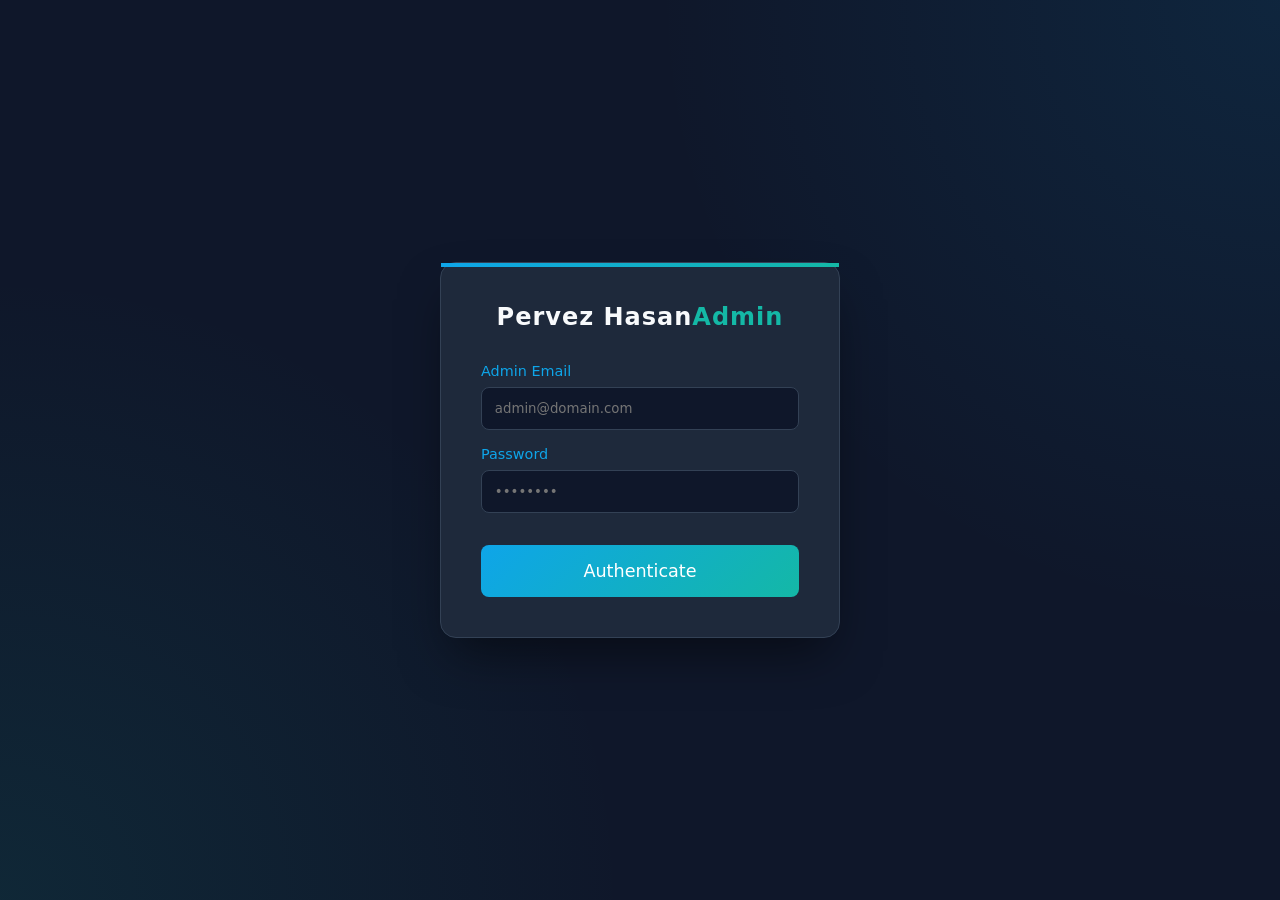
<file: admin.html>
<!DOCTYPE html>
<html lang="en">
<head>
    <meta charset="UTF-8">
    <meta name="viewport" content="width=device-width, initial-scale=1.0">
    <title>Platform Admin Dashboard - AsuX AI</title>
    <link rel="stylesheet" href="style.css">
</head>
<body class="admin-page">

    <div id="admin-login-overlay">
        <div class="auth-card">
            <div class="brand">Pervez Hasan<span>Admin</span></div>
            <form id="admin-login-form" onsubmit="handleAdminLogin(event)">
                <div class="form-group">
                    <label>Admin Email</label>
                    <input type="email" id="admin-email-input" required placeholder="admin@domain.com">
                </div>
                <div class="form-group">
                    <label>Password</label>
                    <input type="password" id="admin-password-input" required placeholder="••••••••">
                </div>
                <button type="submit" class="btn-primary" id="admin-login-btn" style="width: 100%; padding: 1rem; margin-top: 1rem; font-size: 1.1rem; background: linear-gradient(135deg, var(--accent-blue), var(--accent-teal)); border: none; border-radius: 8px;">Authenticate</button>
                <div id="admin-error-msg" class="error-text"></div>
            </form>
        </div>
    </div>

    <div class="sidebar">
        <div class="brand">Pervez Hasan<span>Admin</span></div>
        <div class="nav-item active" onclick="switchTab('dashboard', this)">📊 Dashboard Overview</div>
        <div class="nav-item" onclick="switchTab('upload', this)">📤 Upload Chapter</div>
        <div style="margin-top: auto;">
            <div class="nav-item" style="color: var(--danger);" onclick="handleLogout()">🚪 Logout</div>
        </div>
    </div>

    <div class="main-wrapper">
        <div class="top-header">
            <div class="header-title" id="current-tab-title">Dashboard Overview</div>
            <div class="admin-profile">
                <span id="admin-email">Admin Portal</span>
                <div class="admin-avatar">A</div>
            </div>
        </div>

        <div id="view-dashboard" class="view-section active">
            <div class="stats-grid">
                <div class="stat-card">
                    <div class="stat-title">Total Readers</div>
                    <div class="stat-value" id="stat-users">--</div>
                </div>
                <div class="stat-card">
                    <div class="stat-title">Total Chapters</div>
                    <div class="stat-value" id="stat-chapters">--</div>
                </div>
                <div class="stat-card">
                    <div class="stat-title">Total Feedback</div>
                    <div class="stat-value" id="stat-feedback">--</div>
                </div>
            </div>
            <div class="table-container">
                <div class="table-header">
                    <h3>Recent Chapter Feedback</h3>
                    <button class="btn-primary" onclick="refreshData()">↻ Refresh Data</button>
                </div>
                <table>
                    <thead>
                        <tr>
                            <th>Date</th>
                            <th>User</th>
                            <th>Chapter</th>
                            <th>Key Takeaways</th>
                            <th>Status</th>
                            <th>Actions</th>
                        </tr>
                    </thead>
                    <tbody id="feedback-table-body">
                        <tr><td colspan="6" style="text-align: center;">Loading data...</td></tr>
                    </tbody>
                </table>
            </div>
        </div>

        <div id="view-upload" class="view-section">
            <div class="table-container" style="max-width: 700px; border-color: var(--accent-teal);">
                <div class="table-header"><h3>Upload New Chapter</h3></div>
                <form id="upload-chapter-form" onsubmit="handleChapterUpload(event)">
                    <div class="form-group">
                        <label>Chapter Number</label>
                        <input type="number" id="chap-number" required placeholder="e.g., 6">
                    </div>
                    <div class="form-group">
                        <label>Chapter Title</label>
                        <input type="text" id="chap-title" required placeholder="e.g., Advanced Neural Networks">
                    </div>
                    <div class="upload-zone" onclick="document.getElementById('file-input').click()">
                        <h4 style="color: var(--accent-blue);">📄 Click to select PDF file</h4>
                        <p id="file-name-display">No file selected</p>
                        <input type="file" id="file-input" accept="application/pdf" required onchange="updateFileName(this)">
                    </div>
                    <button type="submit" class="btn-primary" id="upload-btn" style="width: 100%; padding: 1rem; font-size: 1.1rem;">🚀 Upload & Publish</button>
                </form>
            </div>
        </div>
    </div>

    <div class="modal-overlay" id="feedback-modal">
        <div class="modal-card">
            <div class="modal-header">
                <h3>Feedback Review: <span id="modal-username-title" style="color: white;">User</span></h3>
                <button class="close-btn" onclick="closeModal()">&times;</button>
            </div>
            <div class="modal-body" id="modal-feedback-content"></div>
        </div>
    </div>

    <script src="script.js"></script>
</body>
</html>
</file>
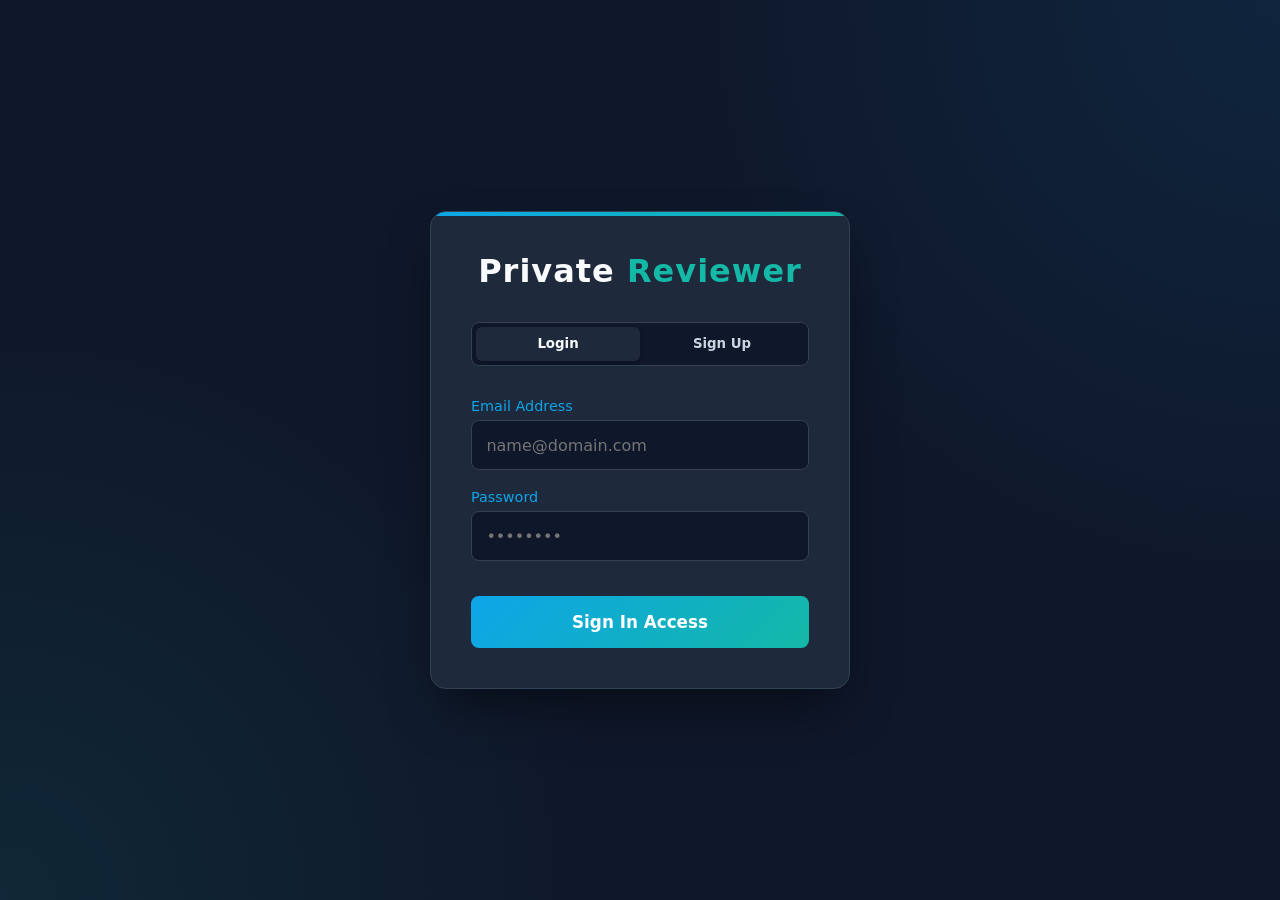
<file: auth.html>
<!DOCTYPE html>
<html lang="en">
<head>
    <meta charset="UTF-8">
    <meta name="viewport" content="width=device-width, initial-scale=1.0">
    <title>Auth -Book Review</title>
    <link rel="stylesheet" href="style.css">
</head>
<body class="auth-page">

    <div class="auth-card">
        <div class="brand">Private<span> Reviewer</span></div>

        <div class="tab-container">
            <button class="tab-btn active" onclick="switchTab('login')" id="btn-login">Login</button>
            <button class="tab-btn" onclick="switchTab('signup')" id="btn-signup">Sign Up</button>
        </div>

        <div id="system-message" class="message-box"></div>

        <form id="form-login" class="form-section active" onsubmit="handleLogin(event)">
            <div class="form-group">
                <label>Email Address</label>
                <input type="email" id="login-email" required placeholder="name@domain.com">
            </div>
            <div class="form-group">
                <label>Password</label>
                <input type="password" id="login-password" required placeholder="••••••••">
            </div>
            <button type="submit" class="submit-btn" id="submit-login">Sign In Access</button>
        </form>

        <form id="form-signup" class="form-section" onsubmit="handleSignup(event)">
            <div class="form-group">
                <label>Full Name</label>
                <input type="text" id="signup-name" required placeholder="e.g. Pervez Hasan">
            </div>
            <div class="form-group">
                <label>Email Address</label>
                <input type="email" id="signup-email" required placeholder="name@domain.com">
            </div>
            <div class="form-group">
                <label>Password</label>
                <input type="password" id="signup-password" required minlength="6" placeholder="Create a strong password">
            </div>
            <button type="submit" class="submit-btn" id="submit-signup">Create Account</button>
        </form>
    </div>

    <script src="script.js"></script>
</body>
</html>
</file>
<file: style.css>
/* ==========================================
   GLOBAL VARIABLES & RESETS
   ========================================== */
:root {
    --bg-main: #0f172a;
    --bg-panel: #1e293b;
    --bg-panel-light: #334155;
    --text-main: #f8fafc;
    --text-muted: #cbd5e1;
    --accent-blue: #0ea5e9;
    --accent-teal: #14b8a6;
    --border-color: #334155;
    --danger: #ef4444;
    --danger-red: #ef4444;
    --success: #10b981;
}

* {
    box-sizing: border-box;
    margin: 0;
    padding: 0;
    font-family: 'Segoe UI', system-ui, -apple-system, sans-serif;
}

body {
    background-color: var(--bg-main);
    color: var(--text-main);
}

::-webkit-scrollbar { width: 10px; }
::-webkit-scrollbar-track { background: var(--bg-panel); }
::-webkit-scrollbar-thumb { background: var(--border-color); border-radius: 5px; }
::-webkit-scrollbar-thumb:hover { background: var(--bg-panel-light); }


/* ==========================================
   1. INDEX (READER) PAGE STYLES
   ========================================== */
body.index-page {
    height: 100vh;
    display: flex;
    padding: 1rem;
    gap: 1.5rem;
    overflow: hidden;
    user-select: none;
}
.index-page .sidebar { width: 260px; background: var(--bg-panel); border-radius: 16px; border: 1px solid var(--border-color); padding: 1.5rem 1rem; display: flex; flex-direction: column; box-shadow: 0 10px 15px -3px rgba(0, 0, 0, 0.5); z-index: 5; }
.index-page .sidebar h2 { font-size: 1.2rem; margin-bottom: 1.5rem; color: var(--accent-teal); text-transform: uppercase; letter-spacing: 1px; text-align: center; }
.index-page .chapters-list { display: flex; flex-direction: column; overflow-y: auto; }
.index-page .chapter-btn { background: transparent; border: 1px solid var(--border-color); color: var(--text-muted); padding: 0.8rem 1rem; margin-bottom: 0.8rem; border-radius: 8px; cursor: pointer; text-align: left; transition: all 0.2s ease; font-weight: 500; }
.index-page .chapter-btn:hover { border-color: var(--accent-blue); color: var(--text-main); background: rgba(14, 165, 233, 0.1); }
.index-page .chapter-btn.active { background: var(--accent-blue); color: white; border-color: var(--accent-blue); }
.index-page .main-content { flex: 1; display: flex; flex-direction: column; gap: 1.5rem; position: relative; }
.index-page .profile-container { position: absolute; top: 0; right: 0; z-index: 20; display: flex; flex-direction: column; align-items: flex-end; }
.index-page .profile-icon { width: 40px; height: 40px; background: linear-gradient(135deg, var(--accent-blue), var(--accent-teal)); border-radius: 50%; display: flex; align-items: center; justify-content: center; font-weight: bold; font-size: 1.1rem; color: white; cursor: pointer; box-shadow: 0 4px 6px rgba(0, 0, 0, 0.3); transition: transform 0.2s; }
.index-page .profile-icon:hover { transform: scale(1.05); }
.index-page .profile-menu-card { display: none; margin-top: 10px; background: var(--bg-panel); border: 1px solid var(--border-color); padding: 1rem; border-radius: 8px; box-shadow: 0 10px 25px -5px rgba(0, 0, 0, 0.6); color: var(--text-main); min-width: 180px; animation: fadeIn 0.2s ease-in-out; }
.index-page .profile-menu-card.show { display: block; }
.index-page .profile-menu-card .user-info { font-size: 0.95rem; font-weight: 600; margin-bottom: 0.5rem; color: var(--accent-teal); display: flex; align-items: center; gap: 8px; }
.index-page .profile-menu-card hr { border: none; border-top: 1px solid var(--border-color); margin: 0.8rem 0; }
.index-page .logout-btn { width: 100%; background: var(--bg-main); color: var(--danger-red); border: 1px solid var(--danger-red); padding: 0.6rem; border-radius: 6px; cursor: pointer; font-weight: 600; transition: all 0.2s; }
.index-page .logout-btn:hover { background: var(--danger-red); color: white; }
.index-page .pdf-section { flex: 1; background: var(--bg-panel); border-radius: 16px; border: 1px solid var(--border-color); display: flex; flex-direction: column; overflow: hidden; box-shadow: 0 10px 15px -3px rgba(0, 0, 0, 0.5); margin-top: 25px; transition: flex 0.3s ease; }
.index-page .pdf-controls { background: var(--bg-panel-light); padding: 0.75rem 1rem; display: flex; justify-content: center; align-items: center; border-bottom: 1px solid var(--border-color); z-index: 10; }
.index-page .control-group button { background: var(--bg-main); color: var(--text-main); border: 1px solid var(--border-color); padding: 0.4rem 1rem; border-radius: 6px; cursor: pointer; margin: 0 0.4rem; font-weight: 500; transition: border-color 0.2s; }
.index-page .control-group button:hover { border-color: var(--accent-teal); }
.index-page .canvas-container { flex: 1; overflow-y: auto; display: flex; flex-direction: column; align-items: center; padding: 2rem 1rem; background: #000; gap: 20px; }
.index-page canvas { border-radius: 4px; box-shadow: 0 0 20px rgba(0, 0, 0, 0.6); max-width: 100%; }
.index-page .feedback-section { height: 320px; background: var(--bg-panel); border-radius: 16px; border: 1px solid var(--border-color); display: flex; flex-direction: column; box-shadow: 0 10px 15px -3px rgba(0, 0, 0, 0.5); transition: height 0.3s cubic-bezier(0.4, 0, 0.2, 1); overflow: hidden; }
.index-page .feedback-section.minimized { height: 56px; }
.index-page .feedback-header { padding: 1rem 1.5rem; display: flex; justify-content: space-between; align-items: center; background: var(--bg-panel-light); cursor: pointer; user-select: none; border-bottom: 1px solid var(--border-color); }
.index-page .feedback-header h3 { font-size: 1.1rem; color: var(--accent-teal); margin: 0; }
.index-page .toggle-btn { background: none; border: none; color: var(--text-muted); font-size: 1.2rem; cursor: pointer; transition: transform 0.3s; }
.index-page .feedback-section.minimized .toggle-btn { transform: rotate(180deg); }
.index-page .feedback-content { padding: 1.5rem; overflow-y: auto; display: flex; flex-direction: column; gap: 1.2rem; }
.index-page .qa-group { display: flex; flex-direction: column; gap: 0.5rem; }
.index-page .qa-group label { color: var(--accent-blue); font-weight: 500; font-size: 0.95rem; }
.index-page textarea { background: var(--bg-main); border: 1px solid var(--border-color); border-radius: 8px; padding: 0.8rem; color: var(--text-main); resize: vertical; min-height: 60px; outline: none; font-size: 0.9rem; }
.index-page textarea:focus { border-color: var(--accent-teal); }
.index-page .submit-btn { align-self: flex-start; background: var(--accent-teal); color: #000; border: none; padding: 0.8rem 2rem; border-radius: 8px; font-weight: bold; cursor: pointer; transition: opacity 0.2s; margin-top: 0.5rem; display: flex; gap: 10px; align-items: center; }
.index-page .submit-btn:hover { opacity: 0.8; }
.index-page .submit-btn:disabled { opacity: 0.5; cursor: not-allowed; }

@media print {
    .index-page .sidebar, .index-page .main-content { display: none !important; }
    body.index-page { background-color: white !important; background-image: none !important; }
    body.index-page::before { content: "Printing and saving this document is prohibited."; display: block !important; position: absolute; top: 50px; left: 0; width: 100%; text-align: center; font-size: 24px; font-weight: bold; color: black !important; }
}

@media (max-width: 768px) {
    body.index-page { flex-direction: column; padding: 0.5rem; gap: 0.8rem; }
    .index-page .sidebar { width: 100%; height: auto; flex-direction: row; padding: 0.6rem; border-radius: 12px; flex-shrink: 0; }
    .index-page .sidebar h2 { display: none; }
    .index-page .chapters-list { flex-direction: row; width: 100%; overflow-x: auto; overflow-y: hidden; padding-bottom: 2px; }
    .index-page .chapter-btn { margin-bottom: 0; margin-right: 0.5rem; padding: 0.6rem 1rem; font-size: 0.9rem; white-space: nowrap; flex-shrink: 0; }
    .index-page .main-content { gap: 0.8rem; }
    .index-page .pdf-section { margin-top: 45px; border-radius: 12px; }
    .index-page .profile-container { right: 0; top: 0; z-index: 50; }
    .index-page .profile-icon { width: 36px; height: 36px; font-size: 1rem; }
    .index-page .feedback-section { border-radius: 12px; height: 380px; }
    .index-page .feedback-section.minimized { height: 52px; }
    .index-page .feedback-header h3 { font-size: 1rem; }
    .index-page .canvas-container { padding: 1rem 0.5rem; }
    .index-page .chapters-list::-webkit-scrollbar { height: 4px; }
    .index-page .chapters-list::-webkit-scrollbar-thumb { background: var(--accent-blue); }
}


/* ==========================================
   2. AUTH PAGE STYLES
   ========================================== */
body.auth-page {
    display: flex; align-items: center; justify-content: center; min-height: 100vh; overflow: hidden;
    background-image: radial-gradient(circle at top right, rgba(14, 165, 233, 0.1), transparent 40%), radial-gradient(circle at bottom left, rgba(20, 184, 166, 0.1), transparent 40%);
}
.auth-page .auth-card { background: var(--bg-panel); width: 100%; max-width: 420px; padding: 2.5rem; border-radius: 16px; border: 1px solid var(--border-color); box-shadow: 0 25px 50px -12px rgba(0, 0, 0, 0.5); position: relative; overflow: hidden; }
.auth-page .auth-card::before { content: ''; position: absolute; top: 0; left: 0; right: 0; height: 4px; background: linear-gradient(90deg, var(--accent-blue), var(--accent-teal)); }
.auth-page .brand { text-align: center; font-size: 2rem; font-weight: bold; margin-bottom: 2rem; letter-spacing: 1px; }
.auth-page .brand span { color: var(--accent-teal); }
.auth-page .tab-container { display: flex; background: var(--bg-main); border-radius: 8px; padding: 4px; margin-bottom: 2rem; border: 1px solid var(--border-color); }
.auth-page .tab-btn { flex: 1; padding: 0.6rem; text-align: center; background: transparent; border: none; color: var(--text-muted); font-weight: 600; border-radius: 6px; cursor: pointer; transition: all 0.3s ease; }
.auth-page .tab-btn.active { background: var(--bg-panel); color: var(--text-main); box-shadow: 0 2px 4px rgba(0, 0, 0, 0.2); }
.auth-page .form-section { display: none; animation: fadeIn 0.3s ease; }
.auth-page .form-section.active { display: block; }
.auth-page .form-group { margin-bottom: 1.2rem; display: flex; flex-direction: column; gap: 0.4rem; }
.auth-page .form-group label { font-size: 0.9rem; color: var(--accent-blue); font-weight: 500; }
.auth-page .form-group input { background: var(--bg-main); border: 1px solid var(--border-color); padding: 0.9rem; border-radius: 8px; color: var(--text-main); font-size: 1rem; outline: none; transition: border-color 0.2s; }
.auth-page .form-group input:focus { border-color: var(--accent-teal); box-shadow: 0 0 0 2px rgba(20, 184, 166, 0.1); }
.auth-page .submit-btn { width: 100%; background: linear-gradient(135deg, var(--accent-blue), var(--accent-teal)); color: white; border: none; padding: 1rem; border-radius: 8px; font-size: 1.05rem; font-weight: bold; cursor: pointer; margin-top: 1rem; transition: opacity 0.2s, transform 0.1s; }
.auth-page .submit-btn:hover { opacity: 0.9; }
.auth-page .submit-btn:active { transform: scale(0.98); }
.auth-page .submit-btn:disabled { opacity: 0.7; cursor: not-allowed; }
.auth-page .message-box { margin-top: 1rem; padding: 0.8rem; border-radius: 6px; font-size: 0.9rem; text-align: center; display: none; }
.auth-page .message-box.error { display: block; background: rgba(239, 68, 68, 0.1); color: var(--danger); border: 1px solid rgba(239, 68, 68, 0.2); }
.auth-page .message-box.success { display: block; background: rgba(16, 185, 129, 0.1); color: var(--success); border: 1px solid rgba(16, 185, 129, 0.2); }


/* ==========================================
   3. ADMIN PAGE STYLES
   ========================================== */
body.admin-page { display: flex; height: 100vh; overflow: hidden; }
.admin-page #admin-login-overlay { position: fixed; inset: 0; background-color: var(--bg-main); z-index: 9999; display: flex; align-items: center; justify-content: center; background-image: radial-gradient(circle at top right, rgba(14, 165, 233, 0.1), transparent 40%), radial-gradient(circle at bottom left, rgba(20, 184, 166, 0.1), transparent 40%); }
.admin-page .auth-card { background: var(--bg-panel); width: 100%; max-width: 400px; padding: 2.5rem; border-radius: 16px; border: 1px solid var(--border-color); box-shadow: 0 25px 50px -12px rgba(0, 0, 0, 0.5); position: relative; }
.admin-page .auth-card::before { content: ''; position: absolute; top: 0; left: 0; right: 0; height: 4px; background: linear-gradient(90deg, var(--accent-blue), var(--accent-teal)); }
.admin-page .error-text { color: var(--danger); background: rgba(239, 68, 68, 0.1); padding: 0.8rem; border-radius: 6px; border: 1px solid rgba(239, 68, 68, 0.2); font-size: 0.9rem; margin-top: 1rem; text-align: center; display: none; }
.admin-page .sidebar { width: 260px; background: var(--bg-panel); border-right: 1px solid var(--border-color); display: flex; flex-direction: column; padding: 1.5rem 1rem; z-index: 10; }
.admin-page .brand { font-size: 1.5rem; font-weight: bold; color: var(--text-main); margin-bottom: 2rem; text-align: center; letter-spacing: 1px; }
.admin-page .brand span { color: var(--accent-teal); }
.admin-page .nav-item { padding: 1rem; margin-bottom: 0.5rem; border-radius: 8px; color: var(--text-muted); cursor: pointer; transition: all 0.2s; font-weight: 500; display: flex; align-items: center; gap: 0.8rem; }
.admin-page .nav-item:hover, .admin-page .nav-item.active { background: rgba(14, 165, 233, 0.1); color: var(--accent-blue); border-left: 4px solid var(--accent-blue); }
.admin-page .main-wrapper { flex: 1; display: flex; flex-direction: column; overflow-y: auto; position: relative; }
.admin-page .top-header { height: 70px; background: var(--bg-panel); border-bottom: 1px solid var(--border-color); display: flex; justify-content: space-between; align-items: center; padding: 0 2rem; position: sticky; top: 0; z-index: 5; }
.admin-page .header-title { font-size: 1.2rem; font-weight: 600; }
.admin-page .admin-profile { display: flex; align-items: center; gap: 1rem; }
.admin-page .admin-avatar { width: 40px; height: 40px; background: linear-gradient(135deg, var(--accent-blue), var(--accent-teal)); border-radius: 50%; display: flex; align-items: center; justify-content: center; font-weight: bold; }
.admin-page .view-section { display: none; padding: 2rem; flex-direction: column; gap: 2rem; animation: fadeIn 0.3s ease-out; }
.admin-page .view-section.active { display: flex; }
.admin-page .stats-grid { display: grid; grid-template-columns: repeat(auto-fit, minmax(250px, 1fr)); gap: 1.5rem; }
.admin-page .stat-card { background: var(--bg-panel); border: 1px solid var(--border-color); border-radius: 12px; padding: 1.5rem; box-shadow: 0 4px 6px rgba(0, 0, 0, 0.2); display: flex; flex-direction: column; gap: 0.5rem; }
.admin-page .stat-title { color: var(--text-muted); font-size: 0.9rem; text-transform: uppercase; letter-spacing: 0.5px; }
.admin-page .stat-value { font-size: 2rem; font-weight: bold; color: var(--text-main); }
.admin-page .table-container { background: var(--bg-panel); border: 1px solid var(--border-color); border-radius: 12px; padding: 1.5rem; box-shadow: 0 4px 6px rgba(0, 0, 0, 0.2); }
.admin-page .table-header { display: flex; justify-content: space-between; align-items: center; margin-bottom: 1.5rem; }
.admin-page .table-header h3 { color: var(--accent-teal); font-size: 1.2rem; }
.admin-page .btn-primary { background: var(--accent-blue); color: white; border: none; padding: 0.6rem 1.2rem; border-radius: 6px; cursor: pointer; font-weight: 500; transition: opacity 0.2s; }
.admin-page .btn-primary:hover { opacity: 0.8; }
.admin-page .btn-primary:disabled { opacity: 0.5; cursor: not-allowed; }
.admin-page table { width: 100%; border-collapse: collapse; text-align: left; }
.admin-page th { padding: 1rem; color: var(--text-muted); border-bottom: 2px solid var(--border-color); font-weight: 600; }
.admin-page td { padding: 1rem; border-bottom: 1px solid var(--border-color); color: var(--text-main); }
.admin-page tr:hover td { background: rgba(255, 255, 255, 0.02); }
.admin-page .badge { padding: 0.3rem 0.6rem; border-radius: 20px; font-size: 0.8rem; font-weight: 600; }
.admin-page .badge-pending { background: rgba(239, 68, 68, 0.2); color: var(--danger); }
.admin-page .action-btn { background: none; border: none; color: var(--accent-blue); cursor: pointer; margin-right: 0.5rem; font-weight: 500; }
.admin-page .action-btn:hover { text-decoration: underline; }
.admin-page .upload-zone { border: 2px dashed var(--border-color); border-radius: 12px; padding: 2rem; text-align: center; background: var(--bg-main); transition: border-color 0.2s; cursor: pointer; margin-bottom: 1.5rem; }
.admin-page .upload-zone:hover { border-color: var(--accent-teal); background: rgba(20, 184, 166, 0.05); }
.admin-page .upload-zone p { color: var(--text-muted); margin-top: 0.5rem; }
.admin-page .form-group { display: flex; flex-direction: column; gap: 0.5rem; margin-bottom: 1rem; }
.admin-page .form-group label { color: var(--accent-blue); font-size: 0.9rem; font-weight: 500; }
.admin-page .form-group input { background: var(--bg-main); border: 1px solid var(--border-color); padding: 0.8rem; border-radius: 8px; color: white; outline: none; }
.admin-page .form-group input:focus { border-color: var(--accent-teal); }
.admin-page #file-input { display: none; }
.admin-page .modal-overlay { display: none; position: fixed; inset: 0; background: rgba(0, 0, 0, 0.6); backdrop-filter: blur(4px); z-index: 50; align-items: center; justify-content: center; padding: 1rem; }
.admin-page .modal-overlay.show { display: flex; animation: fadeIn 0.2s ease-out; }
.admin-page .modal-card { background: var(--bg-panel); border: 1px solid var(--accent-teal); border-radius: 12px; width: 100%; max-width: 600px; max-height: 85vh; display: flex; flex-direction: column; box-shadow: 0 25px 50px -12px rgba(0, 0, 0, 0.5); }
.admin-page .modal-header { padding: 1.5rem; border-bottom: 1px solid var(--border-color); display: flex; justify-content: space-between; align-items: center; }
.admin-page .modal-header h3 { color: var(--accent-teal); font-size: 1.25rem; }
.admin-page .close-btn { background: none; border: none; color: var(--text-muted); font-size: 1.5rem; cursor: pointer; }
.admin-page .close-btn:hover { color: var(--danger); }
.admin-page .modal-body { padding: 1.5rem; overflow-y: auto; display: flex; flex-direction: column; gap: 1.5rem; }
.admin-page .feedback-item { background: var(--bg-panel-light); border-radius: 8px; padding: 1.2rem; border-left: 4px solid var(--accent-blue); }
.admin-page .feedback-meta { display: flex; justify-content: space-between; color: var(--text-muted); font-size: 0.85rem; margin-bottom: 0.8rem; border-bottom: 1px solid var(--border-color); padding-bottom: 0.5rem; }
.admin-page .feedback-qa { margin-bottom: 1rem; }
.admin-page .qa-q { font-weight: 600; color: var(--accent-teal); font-size: 0.9rem; margin-bottom: 0.3rem; }
.admin-page .qa-a { color: var(--text-main); font-size: 0.95rem; line-height: 1.4; }

@keyframes fadeIn { from { opacity: 0; transform: translateY(5px); } to { opacity: 1; transform: translateY(0); } }
</file>
